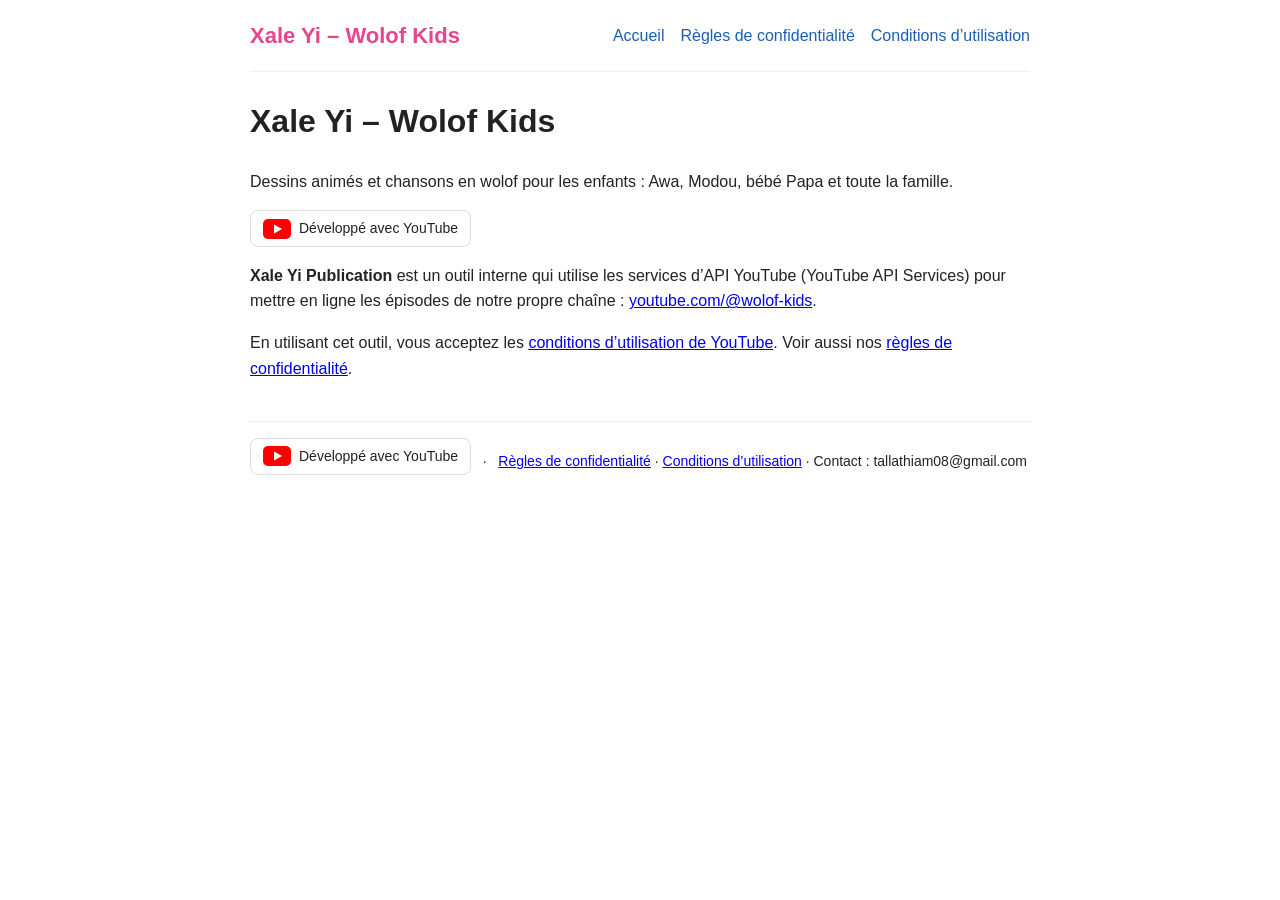
<file: docs/index.html>
<!doctype html><html lang="fr"><head><meta charset="utf-8"><meta name="viewport" content="width=device-width,initial-scale=1"><title>Xale Yi – Wolof Kids</title><link rel="stylesheet" href="style.css"></head><body>
<header><span class="brand">Xale Yi – Wolof Kids</span><nav><a href="index.html">Accueil</a><a href="privacy.html">Règles de confidentialité</a><a href="terms.html">Conditions d’utilisation</a></nav></header>
<h1>Xale Yi – Wolof Kids</h1>
<p>Dessins animés et chansons en wolof pour les enfants : Awa, Modou, bébé Papa et toute la famille.</p>
<p><span class="yt"><svg viewBox="0 0 28 20"><rect width="28" height="20" rx="5" fill="#FF0000"/><path d="M11 5.5v9l8-4.5z" fill="#fff"/></svg> Développé avec YouTube</span></p>
<p><b>Xale Yi Publication</b> est un outil interne qui utilise les services d’API YouTube (YouTube API Services) pour mettre en ligne les épisodes de notre propre chaîne : <a href="https://www.youtube.com/@wolof-kids">youtube.com/@wolof-kids</a>.</p>
<p>En utilisant cet outil, vous acceptez les <a href="https://www.youtube.com/t/terms">conditions d’utilisation de YouTube</a>. Voir aussi nos <a href="privacy.html">règles de confidentialité</a>.</p>
<footer><span class="yt"><svg viewBox="0 0 28 20"><rect width="28" height="20" rx="5" fill="#FF0000"/><path d="M11 5.5v9l8-4.5z" fill="#fff"/></svg> Développé avec YouTube</span> &nbsp; · &nbsp; <a href="privacy.html">Règles de confidentialité</a> · <a href="terms.html">Conditions d’utilisation</a> · Contact : tallathiam08@gmail.com</footer>
</body></html>
</file>
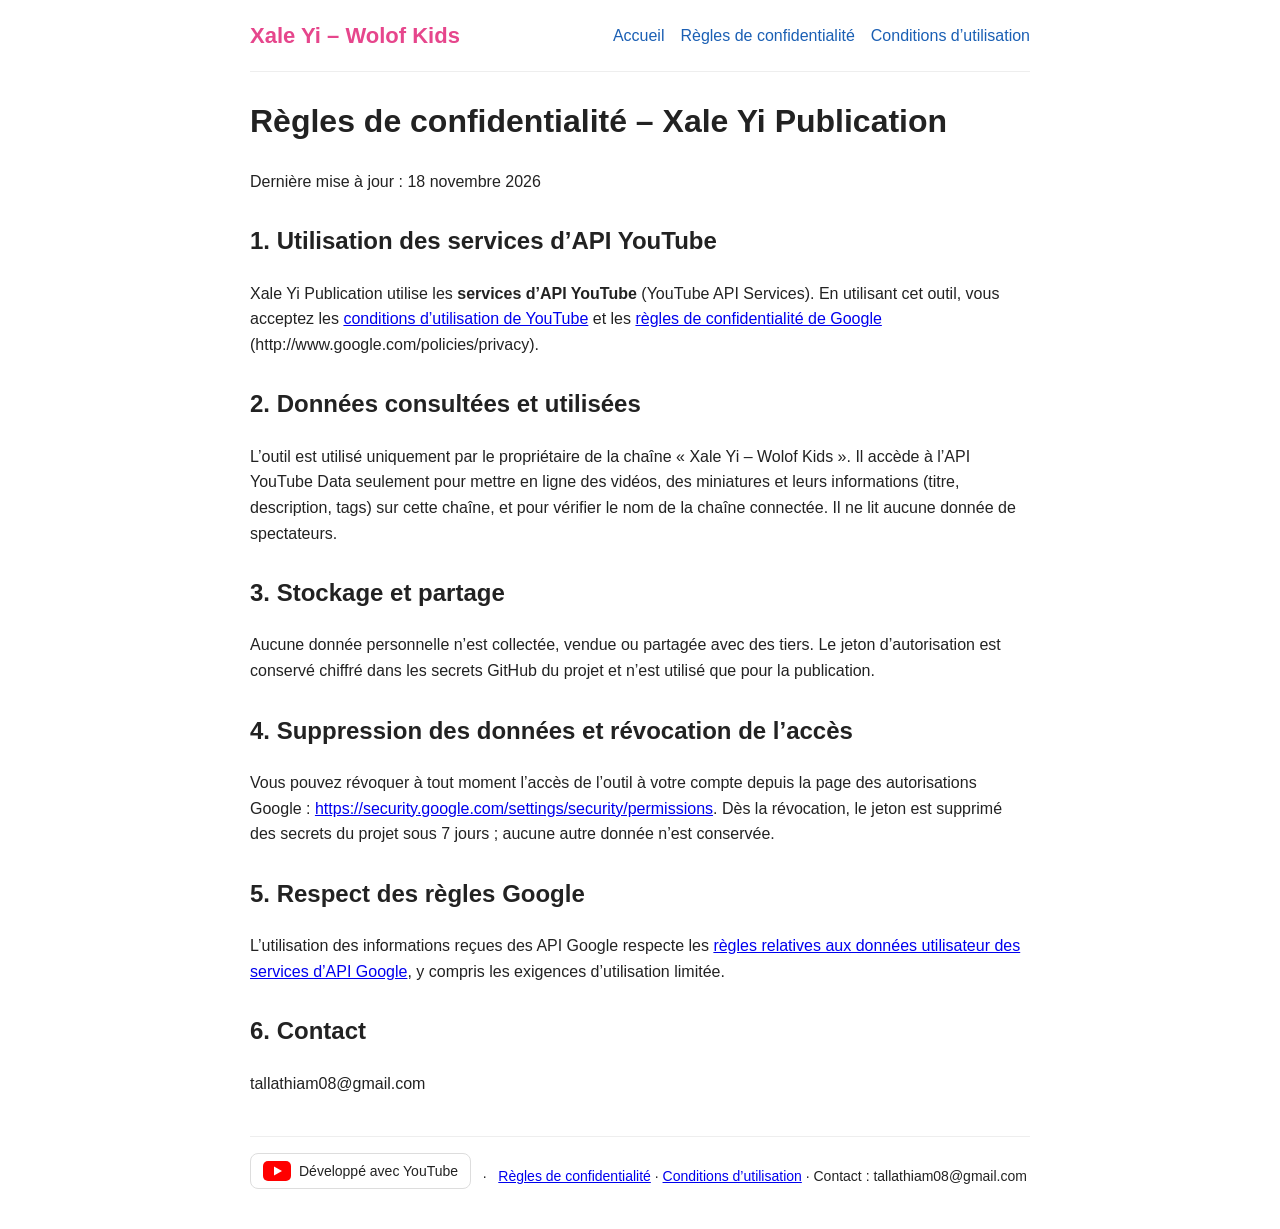
<file: docs/privacy.html>
<!doctype html><html lang="fr"><head><meta charset="utf-8"><meta name="viewport" content="width=device-width,initial-scale=1"><title>Règles de confidentialité – Xale Yi</title><link rel="stylesheet" href="style.css"></head><body>
<header><span class="brand">Xale Yi – Wolof Kids</span><nav><a href="index.html">Accueil</a><a href="privacy.html">Règles de confidentialité</a><a href="terms.html">Conditions d’utilisation</a></nav></header>
<h1>Règles de confidentialité – Xale Yi Publication</h1>
<p>Dernière mise à jour : 18 novembre 2026</p>
<h2>1. Utilisation des services d’API YouTube</h2>
<p>Xale Yi Publication utilise les <b>services d’API YouTube</b> (YouTube API Services). En utilisant cet outil, vous acceptez les <a href="https://www.youtube.com/t/terms">conditions d’utilisation de YouTube</a> et les <a href="http://www.google.com/policies/privacy">règles de confidentialité de Google</a> (http://www.google.com/policies/privacy).</p>
<h2>2. Données consultées et utilisées</h2>
<p>L’outil est utilisé uniquement par le propriétaire de la chaîne « Xale Yi – Wolof Kids ». Il accède à l’API YouTube Data seulement pour mettre en ligne des vidéos, des miniatures et leurs informations (titre, description, tags) sur cette chaîne, et pour vérifier le nom de la chaîne connectée. Il ne lit aucune donnée de spectateurs.</p>
<h2>3. Stockage et partage</h2>
<p>Aucune donnée personnelle n’est collectée, vendue ou partagée avec des tiers. Le jeton d’autorisation est conservé chiffré dans les secrets GitHub du projet et n’est utilisé que pour la publication.</p>
<h2>4. Suppression des données et révocation de l’accès</h2>
<p>Vous pouvez révoquer à tout moment l’accès de l’outil à votre compte depuis la page des autorisations Google : <a href="https://security.google.com/settings/security/permissions">https://security.google.com/settings/security/permissions</a>. Dès la révocation, le jeton est supprimé des secrets du projet sous 7 jours ; aucune autre donnée n’est conservée.</p>
<h2>5. Respect des règles Google</h2>
<p>L’utilisation des informations reçues des API Google respecte les <a href="https://developers.google.com/terms/api-services-user-data-policy">règles relatives aux données utilisateur des services d’API Google</a>, y compris les exigences d’utilisation limitée.</p>
<h2>6. Contact</h2>
<p>tallathiam08@gmail.com</p>
<footer><span class="yt"><svg viewBox="0 0 28 20"><rect width="28" height="20" rx="5" fill="#FF0000"/><path d="M11 5.5v9l8-4.5z" fill="#fff"/></svg> Développé avec YouTube</span> &nbsp; · &nbsp; <a href="privacy.html">Règles de confidentialité</a> · <a href="terms.html">Conditions d’utilisation</a> · Contact : tallathiam08@gmail.com</footer>
</body></html>
</file>
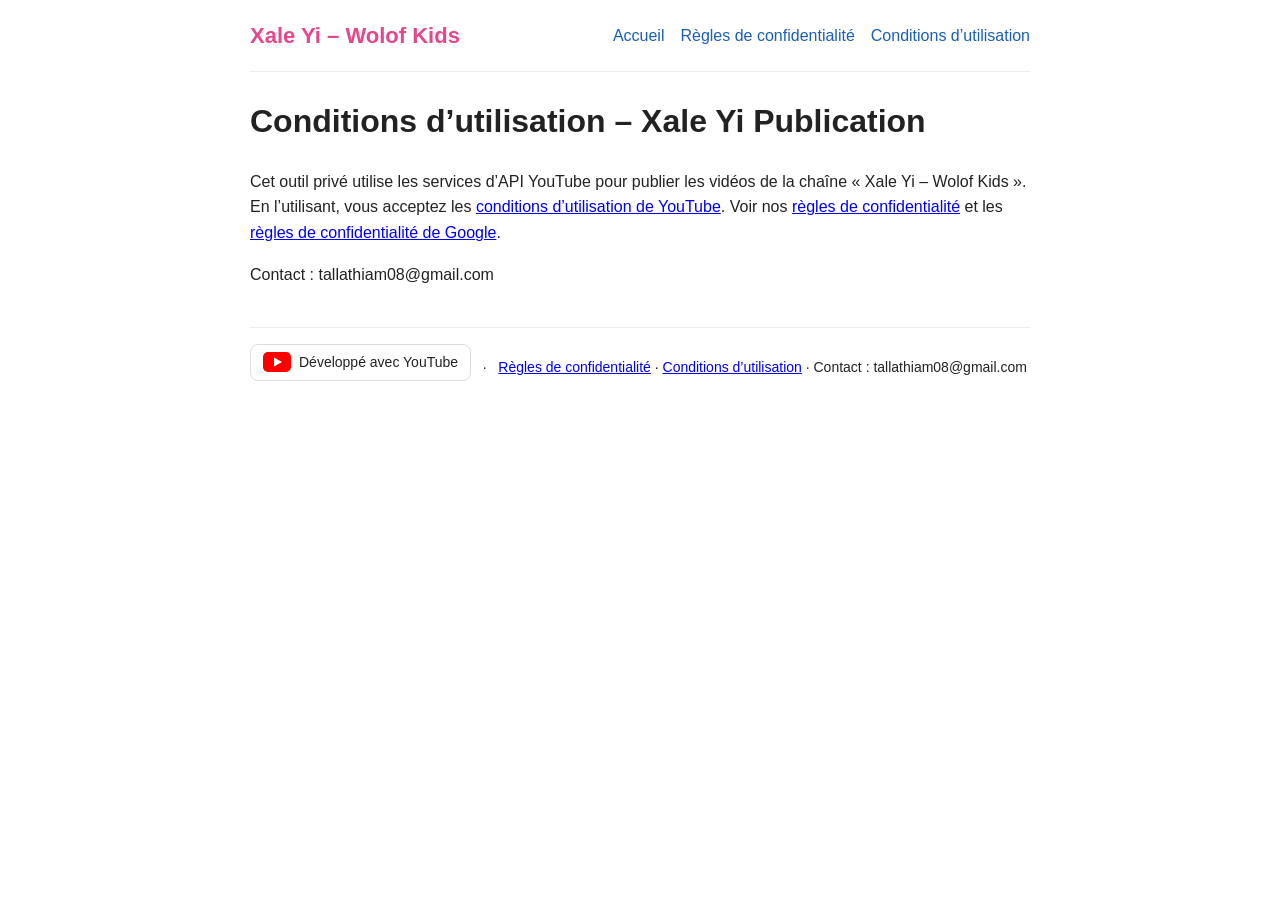
<file: docs/terms.html>
<!doctype html><html lang="fr"><head><meta charset="utf-8"><meta name="viewport" content="width=device-width,initial-scale=1"><title>Conditions – Xale Yi</title><link rel="stylesheet" href="style.css"></head><body>
<header><span class="brand">Xale Yi – Wolof Kids</span><nav><a href="index.html">Accueil</a><a href="privacy.html">Règles de confidentialité</a><a href="terms.html">Conditions d’utilisation</a></nav></header>
<h1>Conditions d’utilisation – Xale Yi Publication</h1>
<p>Cet outil privé utilise les services d’API YouTube pour publier les vidéos de la chaîne « Xale Yi – Wolof Kids ». En l’utilisant, vous acceptez les <a href="https://www.youtube.com/t/terms">conditions d’utilisation de YouTube</a>. Voir nos <a href="privacy.html">règles de confidentialité</a> et les <a href="http://www.google.com/policies/privacy">règles de confidentialité de Google</a>.</p>
<p>Contact : tallathiam08@gmail.com</p>
<footer><span class="yt"><svg viewBox="0 0 28 20"><rect width="28" height="20" rx="5" fill="#FF0000"/><path d="M11 5.5v9l8-4.5z" fill="#fff"/></svg> Développé avec YouTube</span> &nbsp; · &nbsp; <a href="privacy.html">Règles de confidentialité</a> · <a href="terms.html">Conditions d’utilisation</a> · Contact : tallathiam08@gmail.com</footer>
</body></html>
</file>
<file: docs/style.css>
body{font-family:Helvetica,Arial,sans-serif;max-width:780px;margin:0 auto;padding:0 20px 40px;line-height:1.6;color:#222}
header{display:flex;align-items:center;justify-content:space-between;padding:18px 0;border-bottom:1px solid #eee;margin-bottom:24px}
.brand{font-weight:bold;font-size:22px;color:#e6468c}
nav a{margin-left:16px;color:#1a5fb4;text-decoration:none}
.yt{display:inline-flex;align-items:center;gap:8px;border:1px solid #ddd;border-radius:8px;padding:6px 12px;font-size:14px}
.yt svg{width:28px;height:20px}
h2{margin-top:28px}
footer{margin-top:40px;padding-top:16px;border-top:1px solid #eee;font-size:14px}
</file>
